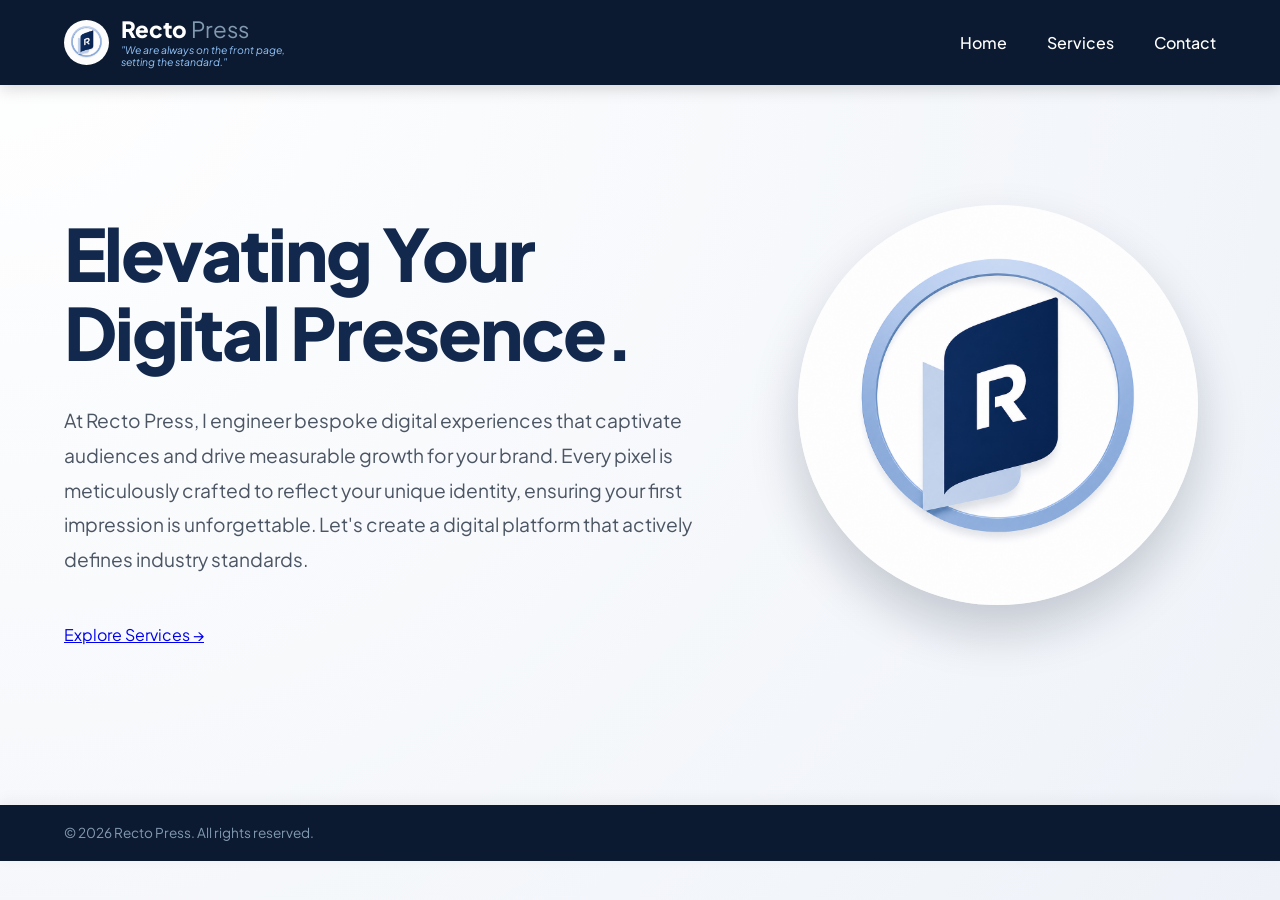
<file: public/index.html>
<!DOCTYPE html>
<html lang="en">
<head>
    <meta charset="UTF-8">
    <meta name="viewport" content="width=device-width, initial-scale=1.0">
    <title>Recto Press | Elevating Your Digital Presence</title>
    <!-- SEO Tags for Google -->
     <meta name="google-site-verification" content="025fC6mN2I2N03-uPlaLgaSm3l2pK3IsNAlApIQd2LU" />
    <meta name="description" content="Recto Press is a premium freelance web design agency specializing in bespoke, high-performance websites for startups, businesses, and industry leaders.">
    <meta name="keywords" content="web design, freelance web developer, startup website, custom web development, Recto Press">
    <!-- Notice there is no / at the beginning now -->
    <link rel="stylesheet" href="css/style.css">
    <link rel="icon" type="image/png" href="img/logo.png">
</head>
<body>
   <nav class="navbar">
        <!-- 1. Checkbox for Logic -->
        <input type="checkbox" id="menu-toggle" class="menu-toggle">
        
        <!-- 2. The Button (Hamburger) -->
        <label for="menu-toggle" class="hamburger">
            <span></span>
            <span></span>
            <span></span>
        </label>

        <!-- 3. The Brand Group (Logo + Name + Tagline) -->
        <a href="index.html" class="logo-container">
            <img src="img/logo.png" alt="Recto Press Logo" class="logo-icon">
            <div class="logo-text-wrapper">
                <div class="logo-text">
                    <span class="logo-recto">Recto</span> <span class="logo-press">Press</span>
                </div>
                <div class="nav-tagline">"We are always on the front page, setting the standard."</div>
            </div>
        </a>

        <!-- 4. Navigation Links -->
        <ul class="nav-links">
            <li><a href="index.html">Home</a></li>
            <li><a href="services.html">Services</a></li>
            <li><a href="contact.html">Contact</a></li>
        </ul>
    </nav>

    <div class="hero">
        <div class="hero-text">
            <h1>Elevating Your<br>Digital Presence.</h1>
            <p>At Recto Press, I engineer bespoke digital experiences that captivate audiences and drive measurable growth for your brand. Every pixel is meticulously crafted to reflect your unique identity, ensuring your first impression is unforgettable. Let's create a digital platform that actively defines industry standards.</p>
            <a href="services.html" class="btn-primary">Explore Services &rarr;</a>
        </div>
        <!-- Logo is second in HTML, so CSS "order: 2" puts it at the bottom on mobile -->
        <div class="hero-image">
            <img src="img/logo.png" alt="Recto Press 3D Logo">
        </div>
    </div>
</body>
<!<!-- Minimal Copyright Footer -->
    <footer class="footer">
        <div class="footer-content">
            <div class="footer-bottom">
                <p>&copy; 2026 Recto Press. All rights reserved.</p>
            </div>
        </div>
    </footer>
</html>
</file>
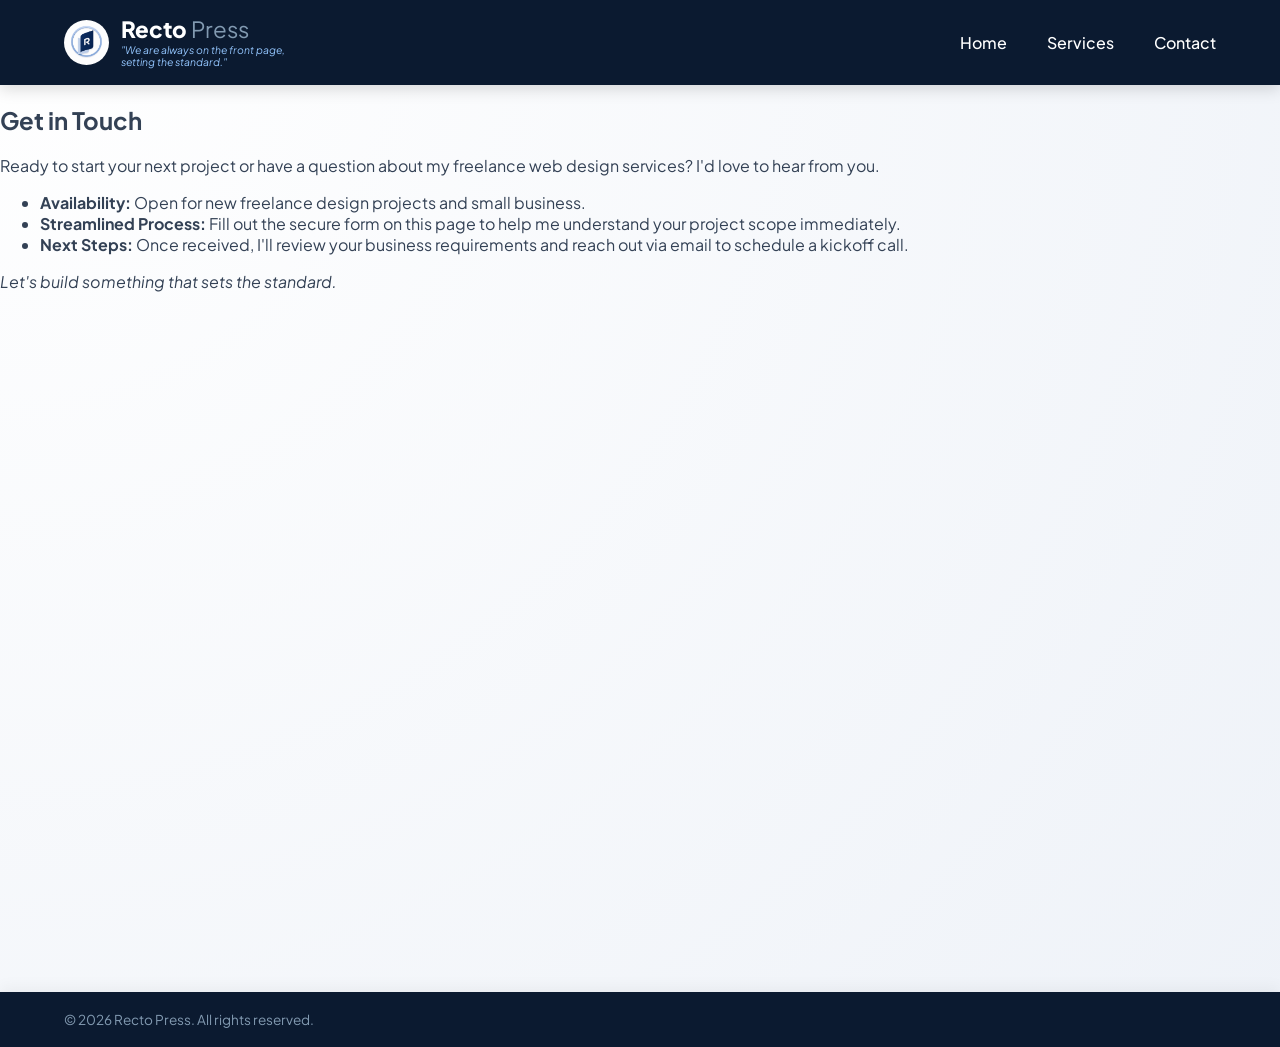
<file: public/contact.html>
<!DOCTYPE html>
<html lang="en">
<head>
    <meta charset="UTF-8">
    <meta name="viewport" content="width=device-width, initial-scale=1.0">
    <title>Contact | Recto Press</title>
    <!-- Removed leading slashes -->
    <link rel="stylesheet" href="css/style.css">
    <link rel="icon" type="image/png" href="img/logo.png">
</head>
<body>
   <nav class="navbar">
        <!-- 1. Checkbox for Logic -->
        <input type="checkbox" id="menu-toggle" class="menu-toggle">
        
        <!-- 2. The Button (Hamburger) -->
        <label for="menu-toggle" class="hamburger">
            <span></span>
            <span></span>
            <span></span>
        </label>

        <!-- 3. The Brand Group (Logo + Name + Tagline) -->
        <a href="index.html" class="logo-container">
            <img src="img/logo.png" alt="Recto Press Logo" class="logo-icon">
            <div class="logo-text-wrapper">
                <div class="logo-text">
                    <span class="logo-recto">Recto</span> <span class="logo-press">Press</span>
                </div>
                <div class="nav-tagline">"We are always on the front page, setting the standard."</div>
            </div>
        </a>

        <!-- 4. Navigation Links -->
        <ul class="nav-links">
            <li><a href="index.html">Home</a></li>
            <li><a href="services.html">Services</a></li>
            <li><a href="contact.html">Contact</a></li>
        </ul>
    </nav>

    <div class="page-content contact-layout">
        <!-- Left Side: Professional Info -->
        <div class="contact-info">
            <h2>Get in Touch</h2>
            <p>Ready to start your next project or have a question about my freelance web design services? I'd love to hear from you.</p>
            <ul class="contact-points">
                <li><strong>Availability:</strong> Open for new freelance design projects and small business.</li>
                <li><strong>Streamlined Process:</strong> Fill out the secure form on this page to help me understand your project scope immediately.</li>
                <li><strong>Next Steps:</strong> Once received, I'll review your business requirements and reach out via email to schedule a kickoff call.</li>
            </ul>
            <p><em>Let's build something that sets the standard.</em></p>
        </div>
        
        <!-- Right Side: Embedded Google Form Card -->
        <div class="contact-form-container">
            <!-- IMPORTANT: Paste your real Google Form embed link in the src below! -->
            <iframe src="https://docs.google.com/forms/d/e/1FAIpQLSf-HXihfSKy6rCeWzMYaogyPz_TInP2BULH98P2UY-oONbAqw/viewform?embedded=true"  
                    width="100%" 
                    height="600" 
                    frameborder="0" 
                    marginheight="0" 
                    marginwidth="0"
                    class="google-form-iframe">Loading…</iframe>
        </div>
    </div>
</body>
<!-- Minimal Copyright Footer -->
    <footer class="footer">
        <div class="footer-content">
            <div class="footer-bottom">
                <p>&copy; 2026 Recto Press. All rights reserved.</p>
            </div>
        </div>
    </footer>
</html>
</file>
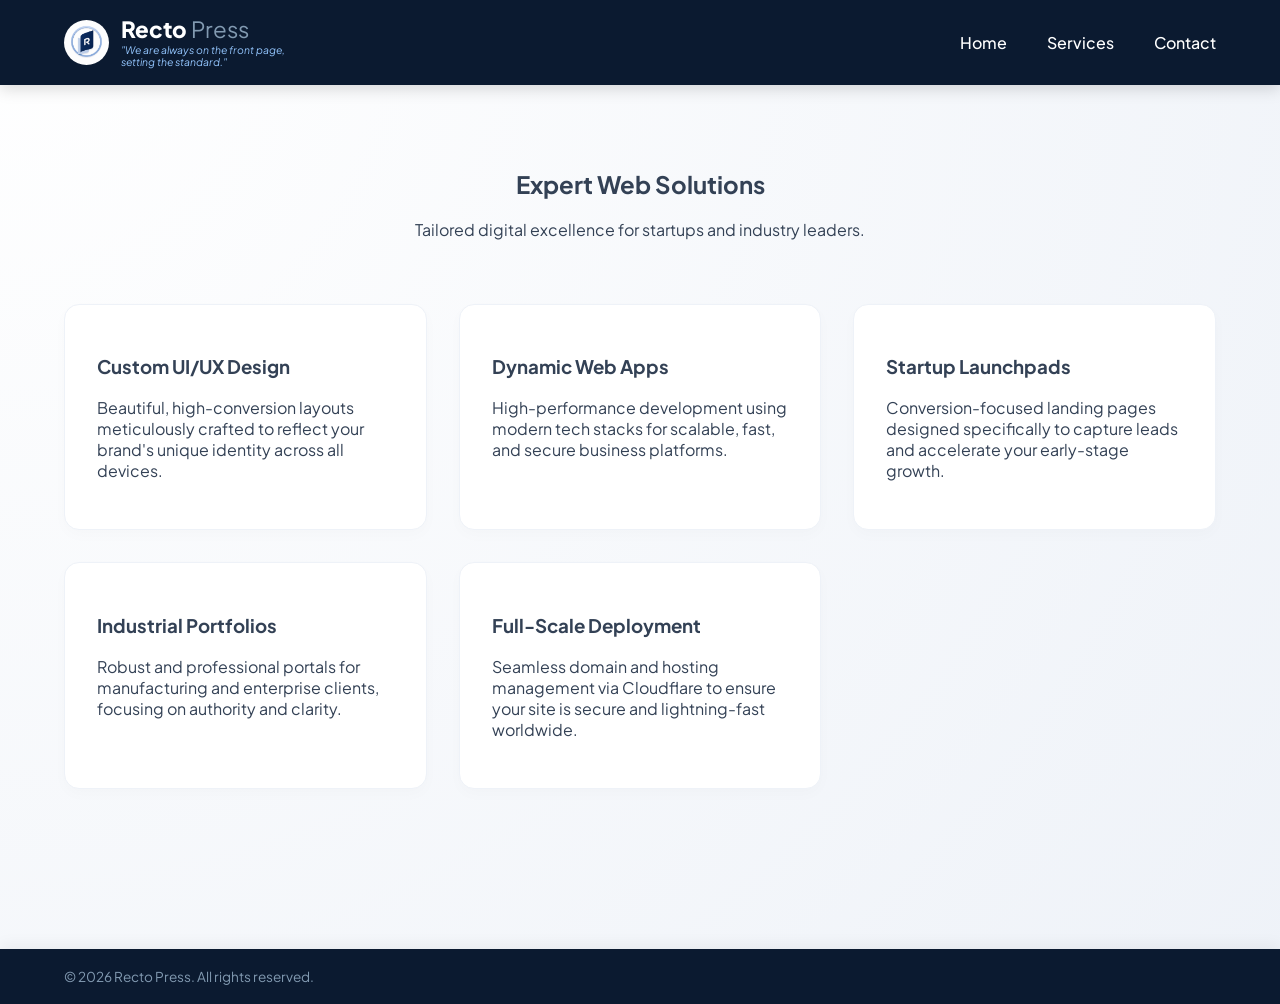
<file: public/services.html>
<!DOCTYPE html>
<html lang="en">
<head>
    <meta charset="UTF-8">
    <meta name="viewport" content="width=device-width, initial-scale=1.0">
    <title>Services | Recto Press</title>
    <link rel="stylesheet" href="css/style.css">
    <link rel="icon" type="image/png" href="img/logo.png">
</head>
<body>
    <nav class="navbar">
        <!-- 1. Checkbox for Logic -->
        <input type="checkbox" id="menu-toggle" class="menu-toggle">
        
        <!-- 2. The Button (Hamburger) -->
        <label for="menu-toggle" class="hamburger">
            <span></span>
            <span></span>
            <span></span>
        </label>

        <!-- 3. The Brand Group (Logo + Name + Tagline) -->
        <a href="index.html" class="logo-container">
            <img src="img/logo.png" alt="Recto Press Logo" class="logo-icon">
            <div class="logo-text-wrapper">
                <div class="logo-text">
                    <span class="logo-recto">Recto</span> <span class="logo-press">Press</span>
                </div>
                <div class="nav-tagline">"We are always on the front page, setting the standard."</div>
            </div>
        </a>

        <!-- 4. Navigation Links -->
        <ul class="nav-links">
            <li><a href="index.html">Home</a></li>
            <li><a href="services.html">Services</a></li>
            <li><a href="contact.html">Contact</a></li>
        </ul>
    </nav>

    <div class="page-header">
        <h2>Expert Web Solutions</h2>
        <p>Tailored digital excellence for startups and industry leaders.</p>
    </div>

    <div class="services-grid">
        <div class="service-card">
            <h3>Custom UI/UX Design</h3>
            <p>Beautiful, high-conversion layouts meticulously crafted to reflect your brand's unique identity across all devices.</p>
        </div>
        <div class="service-card">
            <h3>Dynamic Web Apps</h3>
            <p>High-performance development using modern tech stacks for scalable, fast, and secure business platforms.</p>
        </div>
        <div class="service-card">
            <h3>Startup Launchpads</h3>
            <p>Conversion-focused landing pages designed specifically to capture leads and accelerate your early-stage growth.</p>
        </div>
        <div class="service-card">
            <h3>Industrial Portfolios</h3>
            <p>Robust and professional portals for manufacturing and enterprise clients, focusing on authority and clarity.</p>
        </div>
        <div class="service-card">
            <h3>Full-Scale Deployment</h3>
            <p>Seamless domain and hosting management via Cloudflare to ensure your site is secure and lightning-fast worldwide.</p>
        </div>
    </div>
</body>
<!-- Minimal Copyright Footer -->
    <footer class="footer">
        <div class="footer-content">
            <div class="footer-bottom">
                <p>&copy; 2026 Recto Press. All rights reserved.</p>
            </div>
        </div>
    </footer>
</html>
</file>
<file: public/css/style.css>
@import url('https://fonts.googleapis.com/css2?family=Plus+Jakarta+Sans:wght@400;500;600;700;800&display=swap');

body { 
    font-family: 'Plus Jakarta Sans', sans-serif; 
    padding: 0; margin: 0; color: #334155; 
    -webkit-font-smoothing: antialiased; 
    background: radial-gradient(circle at top left, #ffffff 0%, #eef2f8 100%);
    min-height: 100vh;
}

/* --- Optimized Header --- */
.navbar {
    display: flex;
    justify-content: space-between;
    align-items: center;
    padding: 1rem 5%;
    background: #0b1a30; 
    box-shadow: 0 4px 15px rgba(0,0,0,0.15);
    position: sticky; /* Keeps it at the top while scrolling */
    top: 0;
    z-index: 1000;
}

.menu-toggle { display: none; }
.hamburger {
    display: none;
    flex-direction: column;
    gap: 5px;
    cursor: pointer;
    margin-right: 15px; /* Gap between menu and logo */
}
.hamburger span {
    display: block;
    width: 22px;
    height: 2px;
    background: #ffffff;
    border-radius: 2px;
}

.logo-container { 
    display: flex; 
    align-items: center; 
    gap: 10px; 
    text-decoration: none;
}
.logo-icon { width: 40px; height: 40px; border-radius: 50%; background: #fff; object-fit: cover; }
.logo-text-wrapper { display: flex; flex-direction: column; }
.logo-text { font-size: 1.3rem; line-height: 1; }
.logo-recto { color: #ffffff; font-weight: 800; }
.logo-press { color: #829ab1; font-weight: 400; }
.nav-tagline { font-size: 0.6rem; color: #93c5fd; font-style: italic; margin-top: 3px; max-width: 180px; line-height: 1.2; }

.nav-links { list-style: none; display: flex; gap: 2rem; margin: 0; padding: 0; }
.nav-links a { color: #ffffff; text-decoration: none; font-size: 0.95rem; font-weight: 500; transition: 0.3s; }

/* --- Mobile Logic --- */
@media (max-width: 768px) {
    .navbar { justify-content: flex-start; padding: 0.8rem 1rem; } /* Groups everything to the left */
    
    .hamburger { display: flex; }
    
    .nav-links {
        position: fixed;
        top: 0;
        left: -100%; /* Fully off-screen */
        width: 75%;
        height: 100vh;
        background: #0b1a30;
        flex-direction: column;
        padding: 5rem 2rem;
        transition: 0.4s cubic-bezier(0.4, 0, 0.2, 1);
        box-shadow: 10px 0 30px rgba(0,0,0,0.5);
    }

    .menu-toggle:checked ~ .nav-links { left: 0; }

    /* Hero adjustments for mobile */
    .hero { flex-direction: column; text-align: center; padding: 3rem 5%; }
    .hero-text { order: 1; margin-bottom: 0; }
    .hero-image { order: 2; margin-top: 1rem; }
    .hero h1 { font-size: 2.5rem; }
    .hero-image img { max-width: 220px; }
    
    /* Make the tagline wrap nicely on small screens */
    .nav-tagline { font-size: 0.55rem; white-space: normal; }
}

/* The Hamburger (Hidden on Desktop) */
.menu-toggle { display: none; }
.hamburger {
    display: none;
    flex-direction: column;
    gap: 5px;
    cursor: pointer;
    z-index: 101;
}
.hamburger span {
    display: block;
    width: 25px;
    height: 3px;
    background: #ffffff;
    border-radius: 2px;
    transition: 0.3s;
}

.logo-container { display: flex; align-items: center; gap: 12px; text-decoration: none; }
.logo-icon { width: 45px; height: 45px; border-radius: 50%; background: #fff; object-fit: cover; }
.logo-text-wrapper { display: flex; flex-direction: column; }
.logo-text { font-size: 1.4rem; line-height: 1.2; }
.logo-recto { color: #ffffff; font-weight: 800; }
.logo-press { color: #829ab1; font-weight: 400; }
.nav-tagline { font-size: 0.65rem; color: #93c5fd; font-style: italic; margin-top: 1px; }

.nav-links { list-style: none; display: flex; gap: 2.5rem; margin: 0; padding: 0; }
.nav-links a { color: #ffffff; text-decoration: none; font-size: 1rem; font-weight: 500; transition: 0.3s; }
.nav-links a:hover { color: #93c5fd; }

/* --- Hero Section --- */
.hero {
    display: flex; align-items: center; justify-content: space-between;
    max-width: 1200px; margin: 0 auto; padding: 5rem 5%; gap: 4rem;
}
.hero-text { flex: 1.2; }
.hero h1 { font-size: 4.5rem; font-weight: 800; color: #12284c; line-height: 1.1; margin-bottom: 2rem; letter-spacing: -2px; }
.hero p { font-size: 1.2rem; color: #4b5563; line-height: 1.8; margin-bottom: 3rem; }
.hero-image { flex: 0.8; display: flex; justify-content: center; }
.hero-image img { width: 100%; max-width: 400px; border-radius: 50%; box-shadow: 0 25px 50px rgba(11, 26, 48, 0.2); }

/* --- Mobile Styling (Key Changes Here) --- */
@media (max-width: 768px) {
    .hamburger { display: flex; order: 1; } /* Hamburger on the left */
    .logo-container { order: 2; margin-left: 10px; } /* Logo stays next to menu */
    
    .nav-links {
        position: absolute;
        top: 100%;
        left: -100%; /* Hidden off-screen to the left */
        width: 70%;
        height: 100vh;
        background: #0b1a30;
        flex-direction: column;
        padding: 2rem;
        transition: 0.4s ease;
        box-shadow: 5px 0 15px rgba(0,0,0,0.3);
    }

    /* Show menu when checkbox is checked */
    .menu-toggle:checked ~ .nav-links { left: 0; }
    
    .hero { flex-direction: column; text-align: center; padding: 2rem 5%; }
    .hero-text { order: 1; } /* Text on top */
    .hero-image { order: 2; margin-top: 3rem; } /* Logo DOWN (below text) */
    .hero h1 { font-size: 2.8rem; }
    .hero-image img { max-width: 250px; }

    .nav-tagline { font-size: 0.55rem; width: 150px; } /* Slim tagline for mobile */
}

/* --- Service Cards --- */
.page-header { text-align: center; padding: 4rem 5% 1rem 5%; }
.services-grid { display: grid; grid-template-columns: repeat(auto-fit, minmax(300px, 1fr)); gap: 2rem; padding: 2rem 5% 5rem 5%; }
.service-card { background: #fff; padding: 2rem; border-radius: 15px; border: 1px solid #eef2f8; box-shadow: 0 5px 15px rgba(0,0,0,0.02); }
/* --- Ultra-Slim Footer Styling --- */
.footer {
    background: #0b1a30; /* Exact same dark navy as the header */
    padding: 1.2rem 5%; /* Exact same padding as the header */
    margin-top: 5rem;
    box-shadow: 0 -4px 15px rgba(0,0,0,0.05); /* Slight shadow pointing up */
}
.footer-content {
    display: flex;
    justify-content: space-between;
    align-items: center;
    max-width: 1200px;
    margin: 0 auto;
}
.footer-logo {
    display: flex;
    align-items: center;
    gap: 10px;
    text-decoration: none;
    color: #ffffff;
    font-size: 1.3rem;
    font-weight: 800;
}
.footer-logo img { 
    width: 30px; /* Slightly smaller than the header logo */
    height: 30px; 
    border-radius: 50%; 
    background: #fff;
    object-fit: cover;
}
.footer-bottom { 
    color: #829ab1; 
    font-size: 0.85rem;
}
.footer-bottom p {
    margin: 0; /* Removes default paragraph spacing to keep footer slim */
}

/* Mobile adjustments for Footer */
@media (max-width: 768px) {
    .footer-content { 
        flex-direction: column; 
        gap: 0.8rem; 
        text-align: center; 
    }
}
</file>
